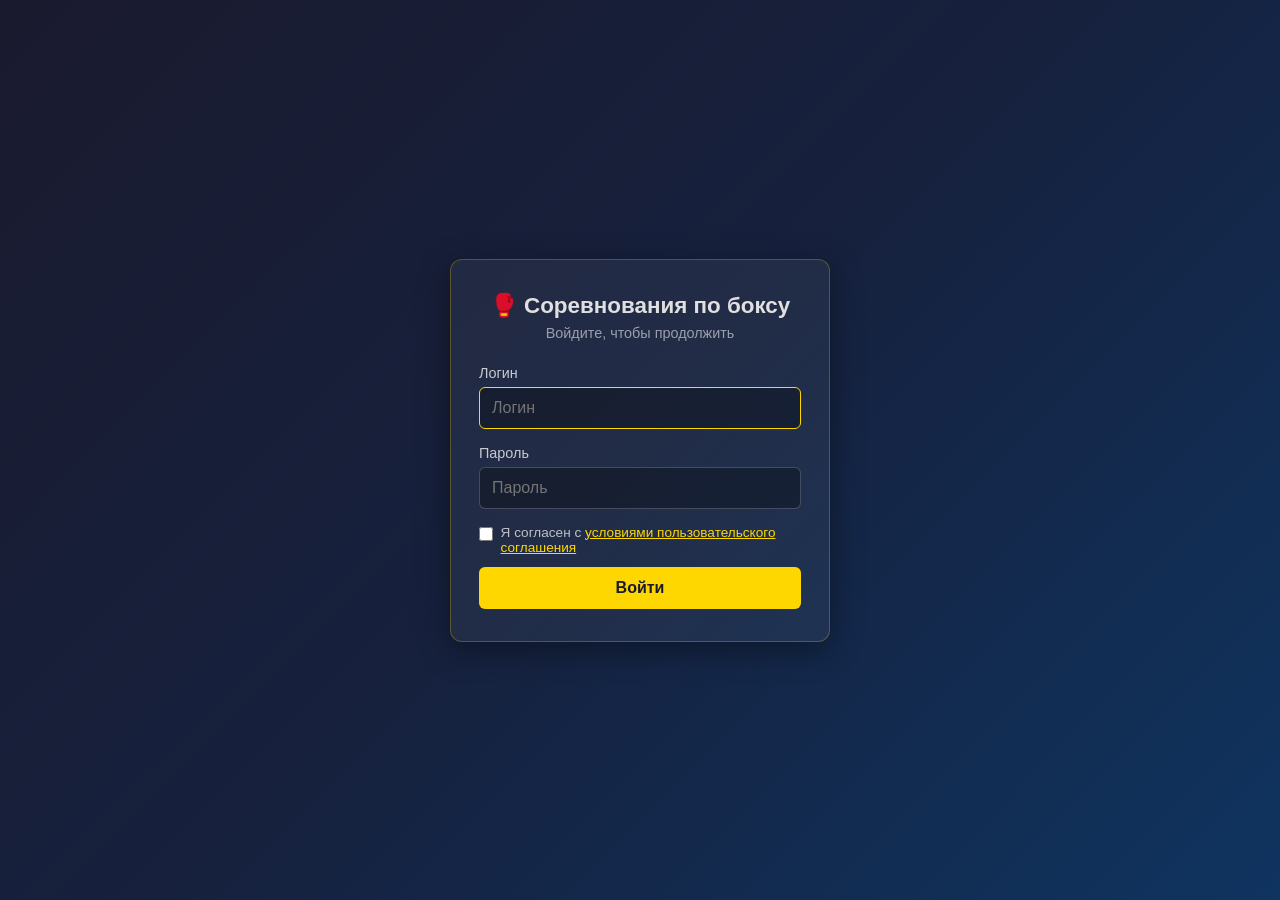
<file: login.html>
<!DOCTYPE html>
<html lang="ru">
<head>
    <meta charset="UTF-8">
    <meta name="viewport" content="width=device-width, initial-scale=1.0">
    <title>Вход — Соревнования по боксу</title>
    <link rel="icon" href="data:image/svg+xml,<svg xmlns='http://www.w3.org/2000/svg' viewBox='0 0 100 100'><text y='.9em' font-size='90'>%F0%9F%A5%8A</text></svg>">
    <link rel="stylesheet" href="style.css">
    <style>
        .login-wrapper {
            min-height: 100vh;
            display: flex;
            align-items: center;
            justify-content: center;
            padding: 20px;
        }
        .login-card {
            width: 100%;
            max-width: 380px;
            background: rgba(255, 255, 255, 0.05);
            border: 1px solid rgba(255, 215, 0, 0.25);
            border-radius: 12px;
            padding: 32px 28px;
            box-shadow: 0 8px 32px rgba(0, 0, 0, 0.4);
        }
        .login-card h1 {
            text-align: center;
            font-size: 1.4em;
            margin-bottom: 6px;
        }
        .login-card .login-sub {
            text-align: center;
            color: rgba(255, 255, 255, 0.55);
            font-size: 0.9em;
            margin-bottom: 24px;
        }
        .login-card label {
            display: block;
            margin-bottom: 6px;
            color: rgba(255, 255, 255, 0.75);
            font-size: 0.9em;
        }
        .login-card input {
            width: 100%;
            padding: 11px 12px;
            margin-bottom: 16px;
            border: 1px solid rgba(255, 255, 255, 0.2);
            border-radius: 6px;
            background: rgba(0, 0, 0, 0.3);
            color: #fff;
            font-size: 1em;
            box-sizing: border-box;
        }
        .login-card input:focus {
            outline: none;
            border-color: #ffd700;
        }
        .login-card .btn-primary {
            width: 100%;
            padding: 12px;
            font-size: 1em;
        }
        .login-error {
            display: none;
            margin-bottom: 14px;
            padding: 10px;
            border-radius: 6px;
            background: rgba(231, 76, 60, 0.15);
            border: 1px solid rgba(231, 76, 60, 0.4);
            color: #ff6b6b;
            font-size: 0.9em;
            text-align: center;
        }
    </style>
</head>
<body>
    <div class="login-wrapper">
        <div class="login-card">
            <h1>🥊 Соревнования по боксу</h1>
            <p class="login-sub">Войдите, чтобы продолжить</p>

            <div id="login-error" class="login-error"></div>

            <form id="login-form" autocomplete="off">
                <label for="login">Логин</label>
                <input type="text" id="login" name="login" placeholder="Логин" required autofocus>
                <label for="password">Пароль</label>
                <input type="password" id="password" name="password" placeholder="Пароль" required>

                <label style="display:flex; align-items:flex-start; gap:8px; font-size:0.85em; color:rgba(255,255,255,0.7); margin:0 0 12px 0; cursor:pointer;">
                    <input type="checkbox" id="agree" style="width:16px; height:16px; margin:1px 0 0 0; accent-color:#ffd700;">
                    <span>Я согласен с <a href="#" onclick="toggleTerms(event); return false;" style="color:#ffd700;">условиями пользовательского соглашения</a></span>
                </label>

                <div id="terms-box" style="display:none; max-height:140px; overflow:auto; margin-bottom:14px; padding:10px; border:1px solid rgba(255,215,0,0.25); border-radius:6px; background:rgba(0,0,0,0.25); color:rgba(255,255,255,0.75); font-size:0.82em; line-height:1.4; white-space:pre-line;">
ПОЛЬЗОВАТЕЛЬСКОЕ СОГЛАШЕНИЕ

Настоящее соглашение определяет условия использования программы «Соревнования по боксу».

1. Данные, вводимые пользователем (спортсмены, соревнования, результаты), хранятся локально на устройстве и не передаются третьим лицам.
2. Программа предоставляется «как есть». Правообладатель не несёт ответственности за прямой или косвенный ущерб от её использования.
3. Пользователь самостоятельно проверяет корректность вводимых данных и итоговых результатов.
4. Используя программу, вы подтверждаете согласие с данным соглашением.
                </div>

                <button type="submit" class="btn-primary">Войти</button>
            </form>
        </div>
    </div>

    <script>
        function toggleTerms(e) {
            if (e) e.preventDefault();
            var box = document.getElementById('terms-box');
            box.style.display = box.style.display === 'block' ? 'none' : 'block';
        }

        document.getElementById('login-form').addEventListener('submit', async (e) => {
            e.preventDefault();
            const errBox = document.getElementById('login-error');
            errBox.style.display = 'none';

            const agree = document.getElementById('agree').checked;
            if (!agree) {
                errBox.textContent = 'Необходимо согласиться с условиями пользовательского соглашения';
                errBox.style.display = 'block';
                return;
            }

            const login = document.getElementById('login').value;
            const password = document.getElementById('password').value;

            try {
                const res = await fetch('/login', {
                    method: 'POST',
                    headers: { 'Content-Type': 'application/json' },
                    body: JSON.stringify({ login, password })
                });
                const data = await res.json();
                if (res.ok && data.success) {
                    window.location.href = '/';
                } else {
                    errBox.textContent = data.message || 'Ошибка входа';
                    errBox.style.display = 'block';
                }
            } catch (err) {
                errBox.textContent = 'Ошибка соединения с сервером';
                errBox.style.display = 'block';
            }
        });
    </script>
</body>
</html>
</file>
<file: style.css>
* {
    margin: 0;
    padding: 0;
    box-sizing: border-box;
}

/* Toast-уведомления */
#toast-container {
    position: fixed;
    top: 20px;
    right: 20px;
    z-index: 9999;
    display: flex;
    flex-direction: column;
    gap: 10px;
    max-width: 360px;
}

.toast {
    background: rgba(30, 30, 50, 0.96);
    border: 1px solid rgba(255, 215, 0, 0.35);
    border-left: 4px solid #ffd700;
    color: #e0e0e0;
    padding: 12px 16px;
    border-radius: 8px;
    box-shadow: 0 6px 16px rgba(0, 0, 0, 0.4);
    font-size: 0.95em;
    opacity: 0;
    transform: translateX(20px);
    transition: opacity 0.3s ease, transform 0.3s ease;
    white-space: pre-line;
}

.toast.show {
    opacity: 1;
    transform: translateX(0);
}

.toast.success {
    border-left-color: #2ecc71;
}

.toast.error {
    border-left-color: #e74c3c;
}

.toast.warning {
    border-left-color: #e67e22;
}

body {
    font-family: 'Segoe UI', Tahoma, Geneva, Verdana, sans-serif;
    background: linear-gradient(135deg, #1a1a2e 0%, #16213e 50%, #0f3460 100%);
    min-height: 100vh;
    color: #e0e0e0;
}

.app {
    max-width: 1200px;
    margin: 0 auto;
    padding: 20px;
}

/* Header */
header {
    text-align: center;
    margin-bottom: 30px;
    background: rgba(22, 24, 44, 0.92);
    backdrop-filter: blur(10px);
    border-bottom: 1px solid rgba(255, 215, 0, 0.15);
    padding: 10px;
    /* Плавающая шапка по умолчанию: закрепляется вверху при прокрутке.
       Чекбокс «Закрепить шапку» (JS) при выключении возвращает position: static. */
    position: sticky;
    top: 0;
    z-index: 500;
}

header h1 {
    font-size: 2.5em;
    color: #ffd700;
    text-shadow: 2px 2px 4px rgba(0,0,0,0.5);
    margin-bottom: 20px;
}

/* Navigation */
nav {
    display: flex;
    justify-content: center;
    gap: 10px;
    flex-wrap: wrap;
}

.nav-btn {
    padding: 12px 24px;
    border: 2px solid #ffd700;
    background: transparent;
    color: #ffd700;
    font-size: 1em;
    font-weight: 600;
    cursor: pointer;
    border-radius: 8px;
    transition: all 0.3s ease;
}

.nav-btn:hover {
    background: rgba(255, 215, 0, 0.1);
    transform: translateY(-2px);
}

.nav-btn.active {
    background: #ffd700;
    color: #1a1a2e;
}

/* Panels */
.panel {
    background: rgba(255, 255, 255, 0.05);
    border: 1px solid rgba(255, 215, 0, 0.2);
    border-radius: 12px;
    padding: 24px;
    margin-bottom: 20px;
    backdrop-filter: blur(10px);
}

.panel h2 {
    color: #ffd700;
    margin-bottom: 20px;
    font-size: 1.5em;
}

/* Заголовочная панель раздела (заголовок + элементы управления):
   закрепляется под плавающей шапкой при прокрутке списка.
   top задаётся JS-переменной (высота плавающей шапки). */
.section-toolbar {
    position: sticky;
    top: var(--section-toolbar-top, 0px);
    z-index: 480;
    background: rgba(22, 24, 44, 0.95);
    backdrop-filter: blur(10px);
    border-bottom: 1px solid rgba(255, 215, 0, 0.15);
    padding: 8px 4px 12px;
    margin: -8px -4px 4px;
    border-radius: 8px;
}

.panel h3 {
    color: #e0e0e0;
    margin-bottom: 15px;
    font-size: 1.2em;
}

/* Forms */
.form-row {
    display: flex;
    gap: 10px;
    flex-wrap: wrap;
    align-items: center;
}

.form-row input,
.form-row select {
    padding: 10px 14px;
    border: 1px solid rgba(255, 215, 0, 0.3);
    background: rgba(255, 255, 255, 0.1);
    color: #e0e0e0;
    border-radius: 6px;
    font-size: 0.95em;
    flex: 1;
    min-width: 150px;
}

.form-row input:focus,
.form-row select:focus {
    outline: none;
    border-color: #ffd700;
    box-shadow: 0 0 8px rgba(255, 215, 0, 0.3);
}

.form-row input::placeholder {
    color: rgba(255, 255, 255, 0.5);
}

.form-row select option {
    background: #1a1a2e;
    color: #e0e0e0;
}

/* Buttons */
.btn-primary {
    padding: 10px 20px;
    background: #ffd700;
    color: #1a1a2e;
    border: none;
    border-radius: 6px;
    font-size: 0.95em;
    font-weight: 600;
    cursor: pointer;
    transition: all 0.3s ease;
    white-space: nowrap;
}

.btn-primary:hover {
    background: #ffed4a;
    transform: translateY(-1px);
    box-shadow: 0 4px 12px rgba(255, 215, 0, 0.3);
}

.btn-danger {
    padding: 6px 12px;
    background: #e74c3c;
    color: white;
    border: none;
    border-radius: 4px;
    cursor: pointer;
    font-size: 0.85em;
    transition: all 0.3s ease;
}

.btn-danger:hover {
    background: #c0392b;
}

.btn-secondary {
    padding: 6px 12px;
    background: rgba(255, 255, 255, 0.1);
    color: #e0e0e0;
    border: 1px solid rgba(255, 255, 255, 0.2);
    border-radius: 4px;
    cursor: pointer;
    font-size: 0.85em;
    transition: all 0.3s ease;
}

.btn-secondary:hover {
    background: rgba(255, 255, 255, 0.2);
}

/* Table */
.table-container {
    overflow-x: auto;
    margin-top: 20px;
}

table {
    width: 100%;
    border-collapse: collapse;
}

table th {
    background: rgba(255, 215, 0, 0.15);
    color: #ffd700;
    padding: 12px;
    text-align: left;
    font-weight: 600;
    border-bottom: 2px solid rgba(255, 215, 0, 0.3);
}

table td {
    padding: 10px 12px;
    border-bottom: 1px solid rgba(255, 255, 255, 0.05);
}

table tr:hover {
    background: rgba(255, 255, 255, 0.03);
}

table td .actions {
    display: flex;
    gap: 6px;
}

/* Inline editing */
td.editable {
    cursor: pointer;
    transition: background 0.2s;
}
td.editable:hover {
    background: rgba(255, 215, 0, 0.08);
}

.inline-edit {
    width: 100%;
    min-width: 60px;
    padding: 4px 6px;
    border: 1px solid rgba(255, 215, 0, 0.5);
    background: rgba(255, 255, 255, 0.12);
    color: #fff;
    border-radius: 4px;
    font-size: 0.9em;
}
.inline-edit:focus {
    outline: none;
    border-color: #ffd700;
    box-shadow: 0 0 6px rgba(255, 215, 0, 0.4);
}
.inline-edit option {
    background: #1a1a2e;
    color: #e0e0e0;
}

.btn-save,
.btn-cancel {
    padding: 6px 10px;
    border: none;
    border-radius: 4px;
    cursor: pointer;
    font-size: 0.85em;
    transition: all 0.3s ease;
}
.btn-save {
    background: #2ecc71;
    color: white;
}
.btn-save:hover {
    background: #27ae60;
}
.btn-cancel {
    background: rgba(255, 255, 255, 0.15);
    color: #e0e0e0;
}
.btn-cancel:hover {
    background: rgba(255, 255, 255, 0.25);
}

.action-cell {
    white-space: nowrap;
}

/* Info text */
.info {
    margin-top: 15px;
    color: rgba(255, 255, 255, 0.6);
    font-size: 0.9em;
}

/* Participants table */
#participants-table {
    width: 100%;
    border-collapse: collapse;
}

#participants-table th,
#participants-table td {
    padding: 10px 12px;
    text-align: left;
    border-bottom: 1px solid rgba(255, 215, 0, 0.1);
}

#participants-table th {
    background: rgba(255, 215, 0, 0.1);
    color: #ffd700;
    font-weight: 600;
    font-size: 0.85em;
    text-transform: uppercase;
    letter-spacing: 0.5px;
}

#participants-table tr:hover {
    background: rgba(255, 255, 255, 0.05);
}

#participants-table .btn-danger {
    padding: 4px 8px;
    font-size: 0.85em;
}

/* Tabs */
.tab-content {
    display: none;
}

.tab-content.active {
    display: block;
}

/* Tournament cards */
.tournament-card {
    background: rgba(255, 255, 255, 0.05);
    border: 1px solid rgba(255, 215, 0, 0.15);
    border-radius: 8px;
    padding: 16px;
    margin-bottom: 12px;
    display: flex;
    justify-content: space-between;
    align-items: center;
    flex-wrap: wrap;
    gap: 10px;
}

.tournament-card .info {
    margin: 0;
}

.tournament-card .name {
    font-size: 1.1em;
    font-weight: 600;
    color: #e0e0e0;
}

.tournament-card .date {
    color: rgba(255, 255, 255, 0.6);
    font-size: 0.9em;
}

/* Bracket */
#bracket-controls {
    display: flex;
    gap: 10px;
    margin-bottom: 20px;
    flex-wrap: wrap;
    align-items: center;
}

#bracket-controls select {
    flex: 1;
    min-width: 200px;
    padding: 10px 14px;
    border: 1px solid rgba(255, 215, 0, 0.3);
    background: rgba(255, 255, 255, 0.1);
    color: #e0e0e0;
    border-radius: 6px;
    font-size: 0.95em;
}

.bracket-round {
    margin-bottom: 24px;
}

.bracket-round h3 {
    color: #ffd700;
    margin-bottom: 12px;
    padding-bottom: 8px;
    border-bottom: 2px solid rgba(255, 215, 0, 0.2);
}

.fight-card {
    background: rgba(255, 255, 255, 0.05);
    border: 1px solid rgba(255, 215, 0, 0.15);
    border-radius: 8px;
    padding: 14px 18px;
    margin-bottom: 10px;
    display: flex;
    justify-content: space-between;
    align-items: center;
    flex-wrap: wrap;
    gap: 10px;
    transition: all 0.3s ease;
}

.fight-card:hover {
    background: rgba(255, 255, 255, 0.08);
    border-color: rgba(255, 215, 0, 0.3);
}

.fight-card .fighters {
    display: flex;
    align-items: center;
    gap: 12px;
    flex: 1;
}

.fight-card .vs {
    color: #ffd700;
    font-weight: 700;
    font-size: 1.1em;
}

.fight-card .fighter {
    padding: 4px 12px;
    border-radius: 4px;
    font-weight: 500;
}

.fight-card .fighter.winner {
    background: rgba(46, 204, 113, 0.2);
    color: #2ecc71;
    border: 1px solid rgba(46, 204, 113, 0.3);
}

.fight-card .fighter.loser {
    background: rgba(231, 76, 60, 0.1);
    color: #e74c3c;
    border: 1px solid rgba(231, 76, 60, 0.2);
    text-decoration: line-through;
}

.fight-card .fighter.pending {
    background: rgba(255, 215, 0, 0.1);
    color: #ffd700;
    border: 1px solid rgba(255, 215, 0, 0.2);
}

.fight-card .fight-status {
    font-size: 0.85em;
    padding: 4px 10px;
    border-radius: 12px;
    background: rgba(255, 215, 0, 0.1);
    color: #ffd700;
}

.fight-card .fight-status.completed {
    background: rgba(46, 204, 113, 0.15);
    color: #2ecc71;
}

/* Bracket Tree (новая древовидная сетка) */
.bracket-weight-class {
    margin-bottom: 32px;
    background: rgba(255, 255, 255, 0.02);
    border-radius: 10px;
    padding: 16px;
}

.weight-title {
    color: #ffd700;
    font-size: 1.1em;
    margin-bottom: 16px;
    padding-bottom: 8px;
    border-bottom: 2px solid rgba(255, 215, 0, 0.2);
    text-transform: uppercase;
    letter-spacing: 1px;
}

.bracket-tree {
    display: flex;
    flex-direction: column;
    gap: 12px;
    align-items: center;
    padding: 10px 0;
}

/* Вариант А: все пары дня одним вертикальным списком, прижатым к левому краю */
.bracket-day-list {
    display: flex;
    flex-direction: column;
    gap: 12px;
    width: auto;
    max-width: 100%;
}

.day-list-title {
    color: #ffd700;
    font-weight: 700;
    font-size: 0.95em;
    padding: 4px 0;
    border-bottom: 1px solid rgba(255, 215, 0, 0.3);
    margin-bottom: 4px;
}

.bracket-day-list .bracket-fight {
    width: 100%;
    box-sizing: border-box;
}

.bracket-round-col {
    min-width: 200px;
    flex: 1;
}

.round-label {
    color: rgba(255, 215, 0, 0.7);
    font-size: 0.85em;
    font-weight: 600;
    text-transform: uppercase;
    margin-bottom: 10px;
    text-align: center;
    letter-spacing: 1px;
}

.bracket-fight {
    background: rgba(255, 255, 255, 0.05);
    border: 1px solid rgba(255, 215, 0, 0.15);
    border-radius: 8px;
    padding: 10px;
    margin-bottom: 12px;
    transition: all 0.3s ease;
}

.bracket-fight:hover {
    background: rgba(255, 255, 255, 0.08);
    border-color: rgba(255, 215, 0, 0.3);
}

.fighter-row {
    display: flex;
    align-items: center;
    justify-content: space-between;
    padding: 6px 10px;
    border-radius: 4px;
    margin-bottom: 4px;
}

.fighter-row.winner {
    background: rgba(46, 204, 113, 0.15);
    color: #2ecc71;
}

.fighter-row.loser {
    background: rgba(231, 76, 60, 0.1);
    color: #e74c3c;
    text-decoration: line-through;
    opacity: 0.7;
}

.fighter-row.pending {
    background: rgba(255, 215, 0, 0.08);
    color: #ffd700;
}

.fighter-name {
    font-weight: 500;
    font-size: 0.9em;
    flex: 1;
}

.fighter-num {
    font-weight: 600;
    font-size: 0.8em;
    color: #ffd700;
    margin-right: 6px;
    min-width: 22px;
    flex-shrink: 0;
}

.fighter-id {
    font-size: 0.8em;
    color: rgba(255,255,255,0.65);
    margin-right: 6px;
    flex-shrink: 0;
}

.crown {
    font-size: 1em;
    margin-left: 6px;
}

.btn-fight-result {
    width: 100%;
    margin-top: 6px;
    padding: 6px;
    font-size: 0.8em;
}

.fight-method {
    text-align: center;
    color: rgba(255, 255, 255, 0.4);
    font-size: 0.85em;
    padding: 4px;
}

/* Ячейка победителя внизу слота (финал и бронзовый бой) */
.fight-result-cell {
    margin-top: 6px;
    padding: 6px 10px;
    border-top: 1px solid rgba(255, 215, 0, 0.4);
    background: rgba(255, 215, 0, 0.12);
    color: #ffd700;
    font-weight: 700;
    font-size: 0.9em;
    text-align: center;
    border-radius: 0 0 6px 6px;
    white-space: nowrap;
    overflow: hidden;
    text-overflow: ellipsis;
}

.fighter-buttons {
    display: flex;
    flex-direction: column;
    gap: 6px;
    padding: 8px 0;
}

.btn-winner {
    padding: 8px 12px;
    border: 1px solid rgba(255, 255, 255, 0.2);
    border-radius: 4px;
    background: rgba(255, 255, 255, 0.05);
    color: #e0e0e0;
    cursor: pointer;
    font-size: 0.9em;
    transition: all 0.2s;
    text-align: left;
}

.btn-winner:hover {
    background: rgba(46, 204, 113, 0.2);
    border-color: #2ecc71;
    color: #2ecc71;
}

.btn-winner-1:hover {
    background: rgba(52, 152, 219, 0.2);
    border-color: #3498db;
    color: #3498db;
}

.fighter-row.active {
    background: rgba(52, 152, 219, 0.1);
    border-left: 2px solid #3498db;
}

.fighter-row.empty {
    opacity: 0.3;
}

/* Колонки раундов внутри сетки */
.bracket-tree {
    display: flex;
    flex-direction: column;
    gap: 12px;
    align-items: center;
    padding: 10px 0;
}

.bracket-round-col {
    display: flex;
    flex-direction: column;
    justify-content: space-around;
    gap: 12px;
    min-width: 220px;
}

.round-label {
    text-align: center;
    color: #ffd700;
    font-weight: bold;
    font-size: 0.9em;
    padding: 4px;
    border-bottom: 1px solid rgba(255, 215, 0, 0.3);
    margin-bottom: 4px;
}

/* Выпадающее меню способа победы */
.method-menu {
    margin-top: 8px;
    border: 1px solid rgba(255, 215, 0, 0.4);
    border-radius: 6px;
    background: rgba(20, 20, 20, 0.95);
    padding: 6px;
    display: flex;
    flex-direction: column;
    gap: 4px;
    z-index: 10;
}

.method-menu-title {
    color: #ffd700;
    font-size: 0.85em;
    text-align: center;
    padding-bottom: 4px;
    border-bottom: 1px solid rgba(255, 215, 0, 0.2);
}

.method-option {
    padding: 7px 10px;
    border: none;
    border-radius: 4px;
    background: rgba(255, 255, 255, 0.05);
    color: #e0e0e0;
    cursor: pointer;
    font-size: 0.9em;
    text-align: left;
    transition: background 0.15s;
}

.method-option:hover {
    background: rgba(255, 215, 0, 0.2);
    color: #ffd700;
}

/* Responsive для сетки */
@media (max-width: 768px) {
    .bracket-tree {
        flex-direction: column;
        gap: 10px;
    }
    .bracket-round-col {
        min-width: 100%;
    }
}

/* Modal */
.modal {
    display: none;
    position: fixed;
    z-index: 1000;
    left: 0;
    top: 0;
    width: 100%;
    height: 100%;
    background: rgba(0, 0, 0, 0.7);
    backdrop-filter: blur(4px);
}

.modal-content {
    background: #1a1a2e;
    margin: 10% auto;
    padding: 30px;
    border: 1px solid rgba(255, 215, 0, 0.3);
    border-radius: 12px;
    max-width: 500px;
    position: relative;
}

.modal-content h2 {
    color: #ffd700;
    margin-bottom: 20px;
}

.close {
    position: absolute;
    right: 20px;
    top: 15px;
    color: rgba(255, 255, 255, 0.5);
    font-size: 28px;
    font-weight: bold;
    cursor: pointer;
}

.close:hover {
    color: #ffd700;
}

#fight-details {
    margin-bottom: 20px;
    padding: 15px;
    background: rgba(255, 255, 255, 0.05);
    border-radius: 8px;
}

#fight-details p {
    margin-bottom: 8px;
}

/* Прокрутка в окнах справки (лицензия, соглашение, о приложении) */
#info-modal-body {
    max-height: 60vh;
    overflow-y: auto;
    padding-right: 10px;
}

#fight-winner option {
    background: #1a1a2e;
    color: #e0e0e0;
}

/* Results */
.result-card {
    background: rgba(255, 255, 255, 0.05);
    border: 1px solid rgba(255, 215, 0, 0.15);
    border-radius: 8px;
    padding: 16px;
    margin-bottom: 12px;
}

.result-card .result-header {
    display: flex;
    justify-content: space-between;
    align-items: center;
    margin-bottom: 10px;
    flex-wrap: wrap;
    gap: 8px;
}

.result-card .result-round {
    color: #ffd700;
    font-weight: 600;
}

.result-card .result-fighters {
    display: flex;
    align-items: center;
    gap: 12px;
}

.result-card .result-winner {
    color: #2ecc71;
    font-weight: 600;
}

.result-card .result-method {
    color: rgba(255, 255, 255, 0.6);
    font-size: 0.9em;
}

/* Empty state */
.empty-state {
    text-align: center;
    padding: 40px;
    color: rgba(255, 255, 255, 0.4);
}

.empty-state p {
    font-size: 1.1em;
    margin-bottom: 10px;
}

/* Responsive */
@media (max-width: 768px) {
    .app {
        padding: 10px;
    }

    header h1 {
        font-size: 1.8em;
    }

    .nav-btn {
        padding: 8px 16px;
        font-size: 0.85em;
    }

    .form-row {
        flex-direction: column;
    }

    .form-row input,
    .form-row select {
        width: 100%;
        min-width: unset;
    }

    .btn-primary {
        width: 100%;
    }

    .tournament-card {
        flex-direction: column;
        text-align: center;
    }

    .fight-card {
        flex-direction: column;
        text-align: center;
    }

.modal-content {
        margin: 20% 10px;
        padding: 20px;
    }
}

/* Weigh-in */
.weighin-input {
    width: 80px;
    padding: 6px 8px;
    border: 1px solid rgba(255, 215, 0, 0.3);
    background: rgba(255, 255, 255, 0.1);
    color: #e0e0e0;
    border-radius: 4px;
    font-size: 1em;
    text-align: center;
    transition: border-color 0.3s ease;
}
.weighin-input:focus {
    outline: none;
    border-color: #ffd700;
    box-shadow: 0 0 8px rgba(255, 215, 0, 0.3);
}
.weighin-input.saved {
    border-color: #2ecc71;
}

#weighin-table td {
    vertical-align: middle;
}
#weighin-table .btn-save {
    padding: 6px 14px;
}
#weighin-table th.sortable,
#participants-table th.sortable {
    cursor: pointer;
    user-select: none;
    white-space: nowrap;
}
#weighin-table th.sortable:hover,
#participants-table th.sortable:hover {
    color: #ffd700;
}
#weighin-weight-indicator,
#weighin-name-indicator,
#weighin-birth-indicator,
#participants-name-indicator,
#participants-weight-indicator,
#participants-gender-indicator,
#participants-birth-indicator {
    font-size: 0.8em;
    color: #ffd700;
}

/* Кнопка замены спортсмена в сетке */
.btn-edit-fighter {
    background: transparent;
    border: none;
    color: #ffd700;
    cursor: pointer;
    font-size: 0.8em;
    padding: 2px 4px;
    margin-left: 4px;
    opacity: 0;
    transition: opacity 0.2s ease, transform 0.2s ease;
}

.btn-add-opponent {
    background: rgba(255, 215, 0, 0.12);
    border: 1px dashed rgba(255, 215, 0, 0.5);
    color: #ffd700;
    cursor: pointer;
    font-size: 0.8em;
    padding: 4px 8px;
    margin-left: 6px;
    border-radius: 4px;
    transition: background 0.2s ease;
}
.btn-add-opponent:hover {
    background: rgba(255, 215, 0, 0.25);
}

/* Сетка соревнований */
#bracket-container {
    margin-top: 20px;
}

.bracket-weight-class {
    margin-bottom: 30px;
    padding: 15px;
    background: rgba(255, 255, 255, 0.03);
    border-radius: 8px;
    border: 1px solid rgba(255, 255, 255, 0.1);
}

.weight-title {
    color: #ffd700;
    font-size: 1.3em;
    margin-bottom: 15px;
    padding-bottom: 10px;
    border-bottom: 2px solid rgba(255, 215, 0, 0.3);
}

.bracket-tree {
    display: flex;
    flex-direction: column;
    gap: 12px;
    align-items: center;
    padding: 10px 0;
}

.bracket-round-col {
    flex: 1;
    min-width: 200px;
}

.round-label {
    text-align: center;
    color: rgba(255, 255, 255, 0.6);
    font-weight: 600;
    margin-bottom: 10px;
    font-size: 0.9em;
}

.day-tag {
    display: inline-block;
    background: rgba(255, 215, 0, 0.15);
    color: #ffd700;
    border: 1px solid rgba(255, 215, 0, 0.3);
    border-radius: 4px;
    padding: 1px 6px;
    font-size: 0.8em;
    margin-right: 4px;
    vertical-align: middle;
}

.bracket-fight {
    background: rgba(255, 255, 255, 0.05);
    border-radius: 6px;
    padding: 10px;
    margin-bottom: 10px;
    border: 1px solid rgba(255, 255, 255, 0.1);
}

.fighter-row {
    display: flex;
    align-items: center;
    justify-content: space-between;
    padding: 6px 8px;
    margin-bottom: 4px;
    border-radius: 4px;
    background: rgba(255, 255, 255, 0.03);
}

.fighter-row.winner {
    background: rgba(46, 204, 113, 0.2);
    border-left: 3px solid #2ecc71;
}

.fighter-row.loser {
    background: rgba(0, 0, 0, 0.35);
    opacity: 0.45;
}

.fighter-row.pending {
    background: rgba(255, 255, 255, 0.02);
}

.fighter-name {
    color: #e0e0e0;
    font-size: 0.95em;
}

.fighter-name.bye {
    color: rgba(255, 255, 255, 0.3);
    font-style: italic;
}

.crown {
    margin-left: 5px;
}

.fight-method {
    text-align: center;
    color: rgba(255, 255, 255, 0.4);
    font-size: 0.85em;
    margin-top: 5px;
}

.btn-fight-result {
    width: 100%;
    margin-top: 8px;
}
.fighter-row:hover .btn-edit-fighter {
    opacity: 1;
}
.btn-edit-fighter:hover {
    transform: scale(1.2);
}

.fighter-select {
    width: 100%;
    min-width: 160px;
    padding: 4px 6px;
    border: 1px solid #ffd700;
    background: #1a1a2e;
    color: #e0e0e0;
    border-radius: 4px;
    font-size: 0.85em;
    cursor: pointer;
    color-scheme: dark;
}

.fighter-select option {
    background: #1a1a2e;
    color: #e0e0e0;
    color-scheme: dark;
}

/* Стили для выбора победителя в сетке */
.fight-winner-select {
    width: 100%;
    margin-top: 6px;
    padding: 4px 6px;
    border: 1px solid #ffd700;
    background: rgba(255, 215, 0, 0.1);
    color: #ffd700;
    border-radius: 4px;
    font-size: 0.8em;
    cursor: pointer;
}

.fight-winner-select option {
    background: #1a1a2e;
    color: #e0e0e0;
    color-scheme: dark;
}
.fighter-select option {
    background: #ffffff;
    color: #1a1a2e;
}

.fighter-row {
    display: flex;
    align-items: center;
    gap: 4px;
}

/* Выбор весовых категорий */
.weight-class-check {
    display: inline-flex;
    align-items: center;
    gap: 8px;
    padding: 8px 14px;
    margin: 4px 6px 4px 0;
    background: rgba(255, 255, 255, 0.06);
    border: 1px solid rgba(255, 215, 0, 0.2);
    border-radius: 6px;
    cursor: pointer;
    transition: all 0.3s ease;
    font-size: 0.9em;
}
.weight-class-check:hover {
    background: rgba(255, 215, 0, 0.08);
    border-color: rgba(255, 215, 0, 0.4);
}
.weight-class-check input[type="checkbox"] {
    accent-color: #ffd700;
    width: 16px;
    height: 16px;
    cursor: pointer;
}
#weight-classes-list {
    display: flex;
    flex-wrap: wrap;
}

/* Жеребьевка */
.lottery-category {
    margin: 20px 0;
    padding: 15px;
    background: rgba(255, 255, 255, 0.03);
    border-radius: 8px;
    border: 1px solid rgba(255, 215, 0, 0.1);
}
.lottery-table {
    width: 100%;
    border-collapse: collapse;
    margin-top: 10px;
}
.lottery-table th,
.lottery-table td {
    padding: 10px 12px;
    text-align: left;
    border-bottom: 1px solid rgba(255, 255, 255, 0.05);
}
.lottery-table th {
    background: rgba(255, 215, 0, 0.1);
    color: #ffd700;
    font-weight: 600;
}
.lottery-table tr:hover {
    background: rgba(255, 215, 0, 0.05);
}
.lottery-table td strong {
    color: #ffd700;
    font-size: 1.1em;
}

.btn-edit-fighter {
    background: rgba(255, 215, 0, 0.1);
    border: 1px solid rgba(255, 215, 0, 0.3);
    color: #ffd700;
    padding: 5px 10px;
    border-radius: 4px;
    cursor: pointer;
    font-size: 1em;
    transition: all 0.2s;
}

.btn-edit-fighter:hover {
    background: rgba(255, 215, 0, 0.2);
    border-color: #ffd700;
}

/* В жеребьёвке кнопка редактирования должна быть видна всегда (базовое правило скрывает её до наведения) */
.lottery-table .btn-edit-fighter {
    opacity: 1;
}

/* Собственный выпадающий список для выбора соперника (вместо нативного <select>) */
.athlete-picker {
    position: fixed;
    z-index: 2000;
    min-width: 260px;
    max-width: 320px;
    max-height: 60vh;
    overflow: hidden;
    background: rgba(22, 24, 44, 0.98);
    border: 1px solid rgba(255, 215, 0, 0.4);
    border-radius: 8px;
    padding: 6px;
    display: flex;
    flex-direction: column;
    gap: 4px;
    box-shadow: 0 10px 30px rgba(0, 0, 0, 0.5);
}
/* Заголовок меню не прокручивается */
.athlete-picker .method-menu-title {
    flex-shrink: 0;
    margin-bottom: 4px;
}
/* Контейнер со списком опций получает собственную полосу прокрутки */
.athlete-picker > div:last-child {
    max-height: calc(60vh - 44px);
    overflow-y: auto;
    display: flex;
    flex-direction: column;
    gap: 4px;
}
.athlete-picker .method-option {
    text-align: left;
    white-space: nowrap;
    overflow: hidden;
    text-overflow: ellipsis;
}
.athlete-picker .method-option.selected {
    background: rgba(255, 215, 0, 0.25);
    border-left: 3px solid #ffd700;
}
.athlete-picker .picker-empty {
    color: rgba(255, 255, 255, 0.5);
    font-size: 0.9em;
    text-align: center;
    padding: 8px;
}

.lottery-select {
    background: rgba(255, 255, 255, 0.05);
    color: #e0e0e0;
    border: 1px solid rgba(255, 255, 255, 0.2);
    border-radius: 4px;
    padding: 5px 8px;
    font-size: 0.9em;
    width: 100%;
    cursor: pointer;
}

.lottery-select:focus {
    outline: none;
    border-color: #ffd700;
}

/* Выбор дня в жеребьёвке (по числу дней турнира) */
.lottery-day-select {
    background: rgba(255, 255, 255, 0.05);
    color: #e0e0e0;
    border: 1px solid rgba(255, 255, 255, 0.2);
    border-radius: 4px;
    padding: 4px 6px;
    font-size: 0.85em;
    cursor: pointer;
    color-scheme: dark;
}
.lottery-day-select option {
    background: #1a1a2e;
    color: #e0e0e0;
}

/* Выпадающие списки: тёмный шрифт пунктов на светлом фоне,
   чтобы текст был читабельным (нативный рендер option светлый). */
select option {
    background-color: #ffffff;
    color: #1a1a2e;
    color-scheme: light;
}

/* Метка дня в раундах сетки */
.day-tag {
    display: inline-block;
    background: rgba(52, 152, 219, 0.2);
    border: 1px solid #3498db;
    color: #6fc3ff;
    border-radius: 4px;
    padding: 1px 8px;
    font-size: 0.8em;
    font-weight: 700;
    margin-right: 6px;
    vertical-align: middle;
}

/* Вкладки дней в разделе «Сетка» */
.bracket-days {
    margin-top: 8px;
}
.day-tabs {
    display: flex;
    flex-wrap: wrap;
    gap: 8px;
    margin-bottom: 16px;
}
.day-tab {
    padding: 8px 20px;
    border: 1px solid rgba(255, 215, 0, 0.35);
    background: rgba(255, 255, 255, 0.06);
    color: #e0e0e0;
    border-radius: 8px;
    cursor: pointer;
    font-size: 0.95em;
    font-weight: 600;
    transition: all 0.2s ease;
}
.day-tab:hover {
    background: rgba(255, 215, 0, 0.12);
}
.day-tab.active {
    background: #ffd700;
    color: #1a1a2e;
    border-color: #ffd700;
}
.day-panel {
    display: none;
}
.day-panel.active {
    display: block;
}

/* Баннер завершённой весовой категории (авто-публикация результата) */
.weight-championship {
    display: flex;
    align-items: center;
    gap: 14px;
    margin-top: 16px;
    padding: 14px 18px;
    background: linear-gradient(135deg, rgba(255, 215, 0, 0.18), rgba(46, 204, 113, 0.12));
    border: 1px solid rgba(255, 215, 0, 0.45);
    border-radius: 10px;
    animation: champGlow 2.5s ease-in-out infinite alternate;
}
.weight-championship .wt-champ-crown {
    font-size: 2em;
    line-height: 1;
}
.weight-championship .wt-champ-title {
    color: rgba(255, 255, 255, 0.75);
    font-size: 0.85em;
    text-transform: uppercase;
    letter-spacing: 0.5px;
}
.weight-championship .wt-champ-name {
    color: #ffd700;
    font-size: 1.4em;
    font-weight: 700;
    line-height: 1.2;
}
.weight-championship .wt-champ-silver {
    color: #c0c0c0;
    font-size: 1.1em;
    font-weight: 600;
    line-height: 1.2;
}
.weight-championship .wt-champ-day {
    color: rgba(255, 255, 255, 0.6);
    font-size: 0.85em;
}
@keyframes champGlow {
    from { box-shadow: 0 0 6px rgba(255, 215, 0, 0.15); }
    to { box-shadow: 0 0 20px rgba(255, 215, 0, 0.4); }
}

/* Печатная версия: показываем только результаты */
@media print {
    body {
        background: #fff;
        color: #000;
    }
    header,
    nav,
    .nav-btn,
    .panel:not(#tab-results),
    #tab-results .form-row,
    #tab-results .btn-secondary,
    #results-tournament-select,
    .btn-primary,
    .btn-secondary,
    .btn-danger,
    #toast-container {
        display: none !important;
    }
    #tab-results,
    #tab-results .panel {
        display: block !important;
        background: #fff;
        color: #000;
        border: none;
    }
    #tab-results h2,
    #tab-results .result-card .result-round,
    #tab-results .result-card .result-winner {
        color: #000;
    }
    .result-card {
        border: 1px solid #ccc;
        background: #fff;
        color: #000;
        page-break-inside: avoid;
    }
}

/* ===== Читабельность выпадающих меню =====
   Нативный рендер <option> в браузерах использует светлый фон, поэтому
   пунктам задаём тёмный шрифт, перекрывая любые частные правила. */
select option,
select optgroup option,
.form-row select option,
.inline-edit option,
#fight-winner option,
.fighter-select option,
.fight-winner-select option,
.lottery-select option,
.lottery-day-select option,
#bracket-controls select option,
#bracket-filter-gender option,
#bracket-filter-weight option {
    background-color: #ffffff;
    color: #1a1a2e;
    color-scheme: light;
}

/* Сам селект в закрытом состоянии тоже делаем лучше читабельным
   (тёмный текст на светлом — инвертируем, чтобы совпадало с опциями) */
select,
.form-row select,
.inline-edit,
.lottery-select,
.lottery-day-select,
.fighter-select,
.fight-winner-select {
    color-scheme: light;
    color: #1a1a2e;
    background-color: #ffffff;
}

/* ===== ТУРНИРНАЯ СЕТКА (режим «ёлки» — все дни, линии) ===== */
.tree-view .tree-scroll {
    overflow-x: auto;
}
/* Раньше здесь стояло .bracket-tree { align-items: flex-start; } — это отключало
   центрирование слотов. Режим «ёлки» скрыт, поэтому возвращаем центрирование. */
.bracket-tree {
    align-items: center;
}
.tree-col {
    display: flex;
    flex-direction: column;
    gap: 16px;
    min-width: 220px;
    position: relative;
}
.tree-col-title {
    color: #ffd700;
    font-weight: 700;
    font-size: 0.85em;
    text-align: center;
    padding: 4px 0;
    border-bottom: 1px solid rgba(255, 215, 0, 0.3);
    margin-bottom: 6px;
    text-transform: uppercase;
    letter-spacing: 1px;
}
.tree-pair {
    background: rgba(255, 255, 255, 0.05);
    border: 1px solid rgba(255, 215, 0, 0.2);
    border-radius: 8px;
    padding: 8px;
    position: relative;
}
.tree-pair .fighter-row {
    margin-bottom: 0;
}
.tree-pair .fighter-row + .fighter-row {
    margin-top: 4px;
}
.tree-pair .fight-method {
    margin-top: 4px;
    font-size: 0.75em;
    text-align: center;
}
.tree-pair .fighter-buttons {
    display: flex;
    gap: 6px;
    margin-top: 6px;
}
.tree-pair .fighter-buttons .btn-winner {
    flex: 1;
    font-size: 0.75em;
    padding: 3px 6px;
}
/* Линия-соединение от пары к следующему раунду (горизонтальная + вертикальная выноска) */
.tree-connect {
    position: absolute;
    right: -14px;
    top: 50%;
    width: 14px;
    height: 0;
    border-top: 1px solid rgba(255, 215, 0, 0.5);
}
.tree-view .bracket-tree {
    display: flex;
    flex-direction: row;
    gap: 24px;
    align-items: flex-start;
    overflow-x: auto;
    padding: 10px 0;
}
.tree-wc {
    margin-bottom: 32px;
}
</file>
